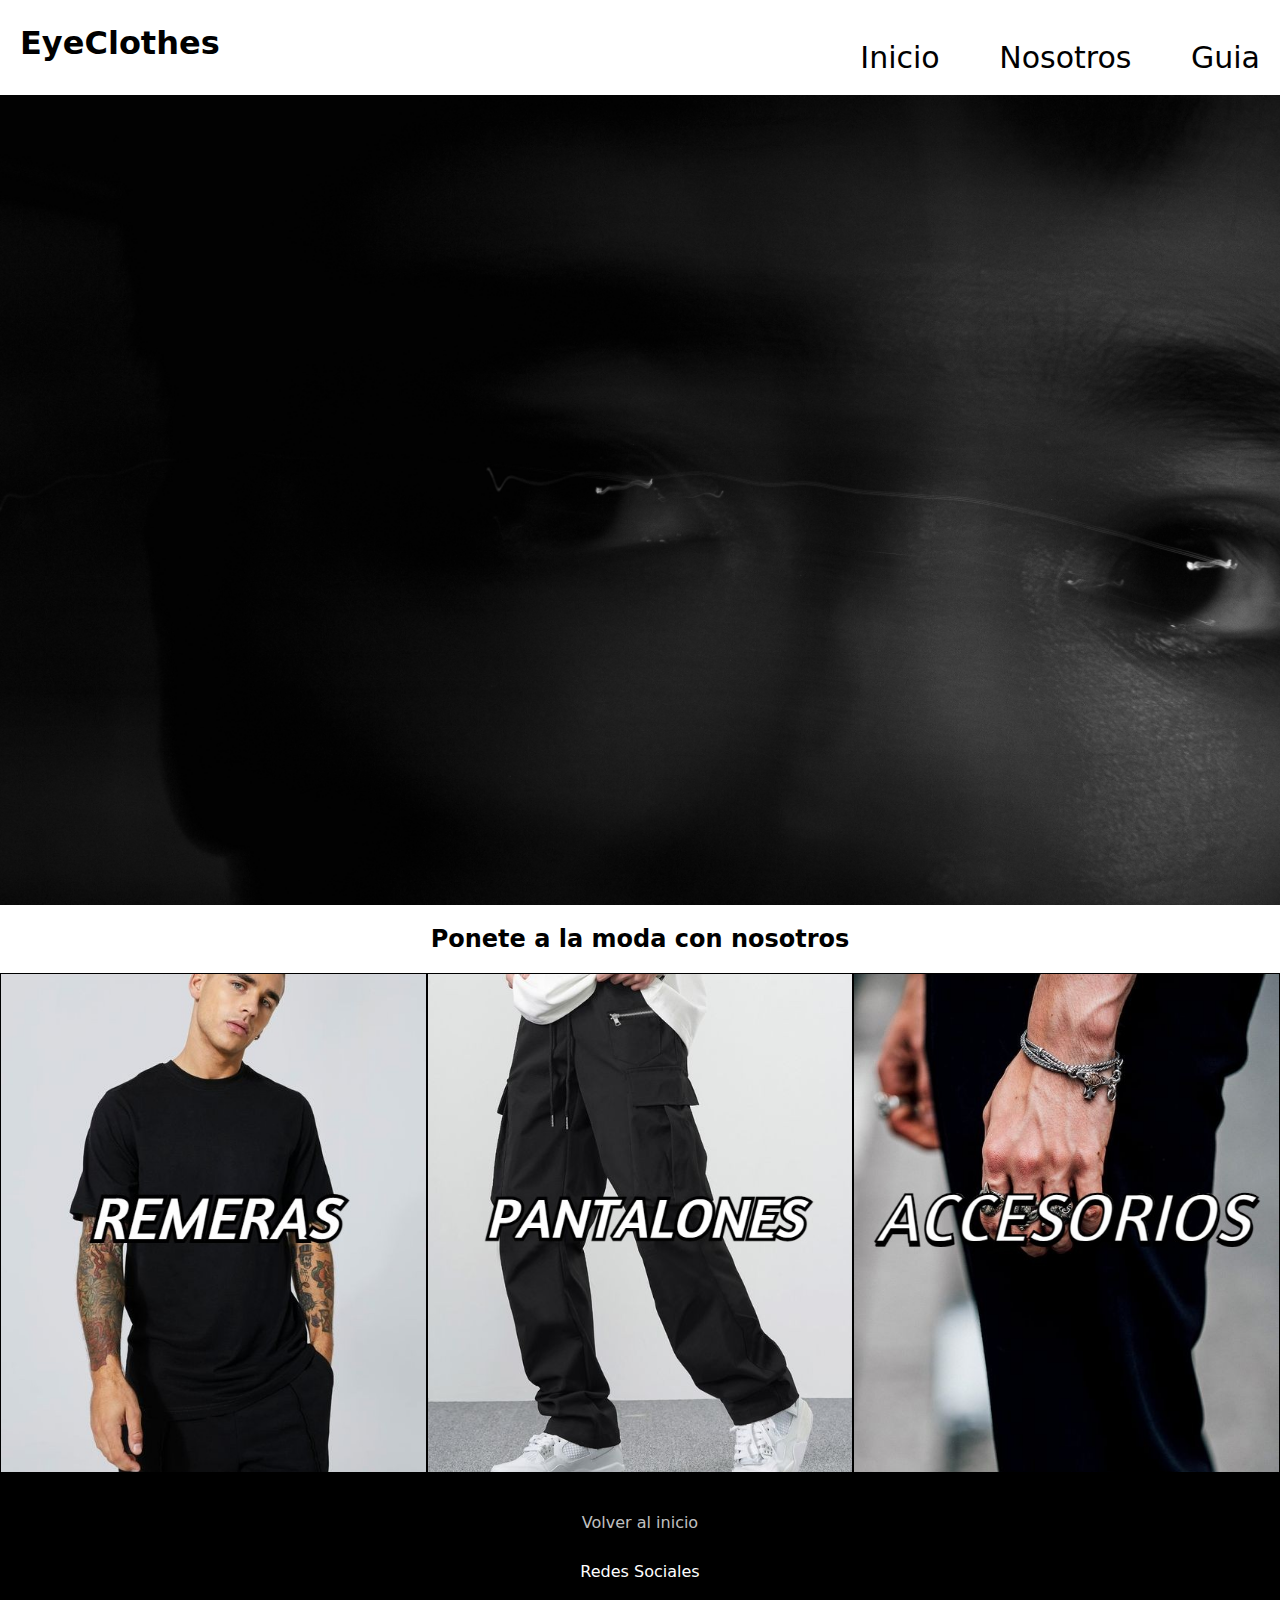
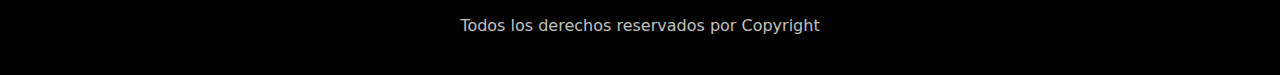
<file: index.html>
<!DOCTYPE html>
<html lang="es">
<head>
    <meta charset="UTF-8">
    <meta name="viewport" content="width=device-width, initial-scale=1.0">
    <title>EyeClothes</title>
    <link rel="stylesheet" href="https://cdnjs.cloudflare.com/ajax/libs/font-awesome/6.4.2/css/all.min.css" integrity="sha512-z3gLpd7yknf1YoNbCzqRKc4qyor8gaKU1qmn+CShxbuBusANI9QpRohGBreCFkKxLhei6S9CQXFEbbKuqLg0DA==" crossorigin="anonymous" referrerpolicy="no-referrer" />
    <link rel="stylesheet" href="estilos.css">
    <link rel="shortcut icon" href="images/icon.PNG" type="image/x-icon">
</head>
<body>

<!-- NAVBAR -->

<header>
    <a href="index.html" class="logo">

        <h1 class="nombre-logo"><i class="fa-solid fa-eye"></i>EyeClothes</h1>
    </a>
    <nav>
        <a href="index.html" class="nav-link">Inicio</a>
        <a href="pages/nosotros.html" class="nav-link">Nosotros</a>
        <a href="pages/guia.html" class="nav-link">Guia</a>
    </nav>
</header>

<!-- NAVBAR FIN-->

<!--  banner -->

<div class="banner">
</div>

<!-- banner fin -->


    <!--seccion-->
    <h2>Ponete a la moda con nosotros</h2>
    <div class="secciones">
        <a href="pages/remeras.html"class="item item1"></a>
        <a href="pages/pantalones.html" class="item item2"></a>
        <a href="pages/accesorios.html"class="item item3"></a>
      
    </div>
    <!--seccion fin-->

    <!-- footer -->

    <footer>
        <div class="navbar">

         <a href="#">Volver al inicio</a>
        </div>

        <div class="redes">
            <p>Redes Sociales</p>
           <a href=""><i class="fa-brands fa-facebook"></i></a>
           <a href=""><i class="fa-brands fa-instagram"></i></a>
           <a href=""><i class="fa-brands fa-twitter"></i></a>
        </div>

        <p>Todos los derechos reservados por Copyright</p>
    </footer>
    <!-- footer fin-->
</body>
</html>
</file>
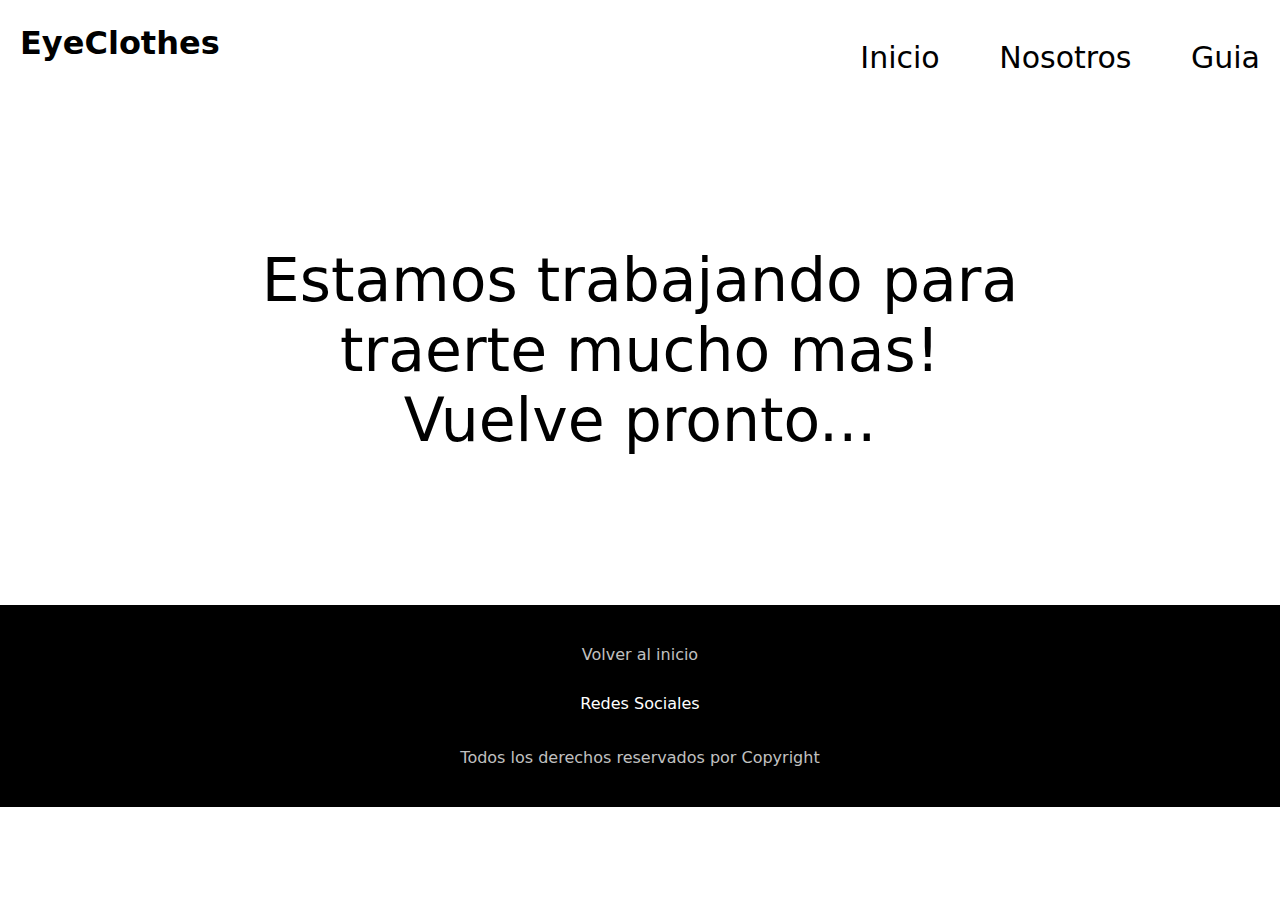
<file: pages/accesorios.html>
<!DOCTYPE html>
<html lang="es">
<head>
    <meta charset="UTF-8">
    <meta name="viewport" content="width=device-width, initial-scale=1.0">
    <title>EyeClothes</title>
    <link rel="stylesheet" href="https://cdnjs.cloudflare.com/ajax/libs/font-awesome/6.4.2/css/all.min.css" integrity="sha512-z3gLpd7yknf1YoNbCzqRKc4qyor8gaKU1qmn+CShxbuBusANI9QpRohGBreCFkKxLhei6S9CQXFEbbKuqLg0DA==" crossorigin="anonymous" referrerpolicy="no-referrer" />
    <link rel="stylesheet" href="../estilos.css">
    <link rel="shortcut icon" href="../images/icon.PNG" type="image/x-icon">
</head>
<body>
    <!-- NAVBAR -->

<header>
    <a href="../index.html" class="logo">

        <h1 class="nombre-logo"><i class="fa-solid fa-eye"></i>EyeClothes</h1>
    </a>
    <nav>
        <a href="../index.html" class="nav-link">Inicio</a>
        <a href="../pages/nosotros.html" class="nav-link">Nosotros</a>
        <a href="../pages/guia.html" class="nav-link">Guia</a>
    </nav>
</header>

<!-- NAVBAR FIN-->

<!--mensaje-->
<div class="mensaje"><p>Estamos trabajando para traerte mucho mas!</p>
    <p>Vuelve pronto...</p></div>

<!--mensaje fin-->

<!-- footer -->

<footer>
    <div class="navbar">

     <a href="../index.html">Volver al inicio</a>
    </div>

    <div class="redes">
        <p>Redes Sociales</p>
       <a href=""><i class="fa-brands fa-facebook"></i></a>
       <a href=""><i class="fa-brands fa-instagram"></i></a>
       <a href=""><i class="fa-brands fa-twitter"></i></a>
    </div>

    <p>Todos los derechos reservados por Copyright</p>
</footer>
<!-- footer fin-->
</body>
</html>
</file>
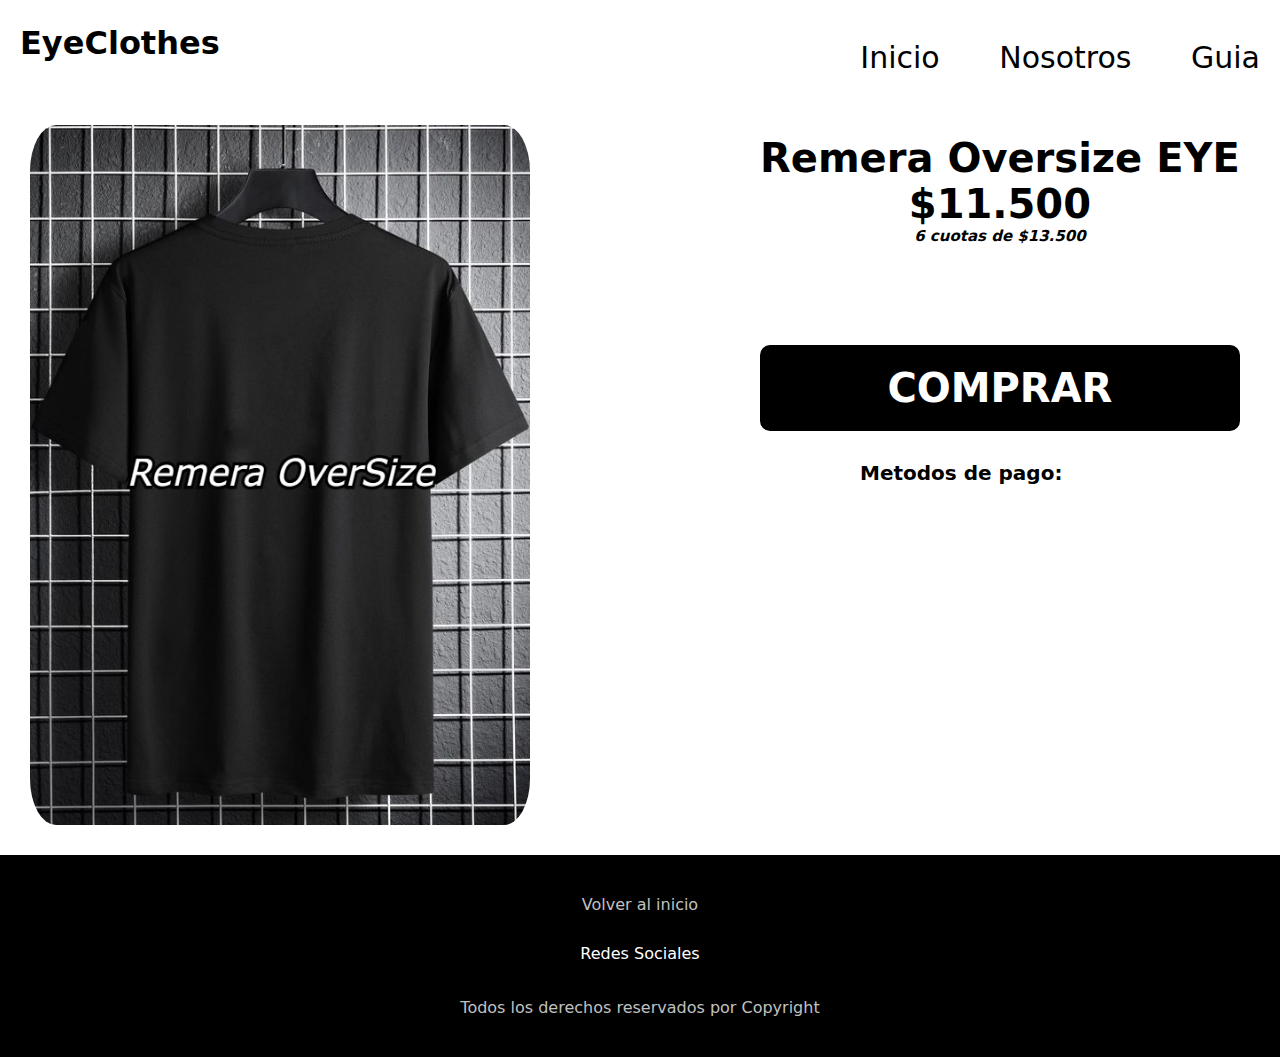
<file: pages/compra.html>
<!DOCTYPE html>
<html lang="es">
<head>
    <meta charset="UTF-8">
    <meta name="viewport" content="width=device-width, initial-scale=1.0">
    <title>EyeClothes</title>
    <link rel="stylesheet" href="https://cdnjs.cloudflare.com/ajax/libs/font-awesome/6.4.2/css/all.min.css" integrity="sha512-z3gLpd7yknf1YoNbCzqRKc4qyor8gaKU1qmn+CShxbuBusANI9QpRohGBreCFkKxLhei6S9CQXFEbbKuqLg0DA==" crossorigin="anonymous" referrerpolicy="no-referrer" />
    <link rel="stylesheet" href="../estilos.css">
    <link rel="shortcut icon" href="../images/icon.PNG" type="image/x-icon">
</head>
<body>
 <!-- NAVBAR -->

 <header>
    <a href="../index.html" class="logo">

        <h1 class="nombre-logo"><i class="fa-solid fa-eye"></i>EyeClothes</h1>
    </a>
    <nav>
        <a href="../index.html" class="nav-link">Inicio</a>
        <a href="../pages/nosotros.html" class="nav-link">Nosotros</a>
        <a href="../pages/guia.html" class="nav-link">Guia</a>
    </nav>
</header>

<!-- NAVBAR FIN-->





<section class="clase1">
    
    <img src="../images/remerarda.jpg" height="700" width="500">
    <h4>Remera Oversize EYE
        <p>$11.500   <p id="cuotas">6 cuotas de $13.500</p></p>

      <div id="botoncomprar"><a href="#">COMPRAR</a></div> 
   <div class="metodospago">
    <p>Metodos de pago: </p>
    </div>
    <div class="iconospago">
 <ul>
    <li><i class="fa-brands fa-paypal"></i></li>
    <li><i class="fa-solid fa-credit-card"></i></li>
    <li><i class="fa-solid fa-building-columns"></i></li>
 </ul>
   </div>
    </h4>
   </section> 

   <!-- footer -->

<footer>
    <div class="navbar">

     <a href="../index.html">Volver al inicio</a>
    </div>

    <div class="redes">
        <p>Redes Sociales</p>
       <a href=""><i class="fa-brands fa-facebook"></i></a>
       <a href=""><i class="fa-brands fa-instagram"></i></a>
       <a href=""><i class="fa-brands fa-twitter"></i></a>
    </div>

    <p>Todos los derechos reservados por Copyright</p>
</footer>
<!-- footer fin-->
    
</body>
</html>
</file>
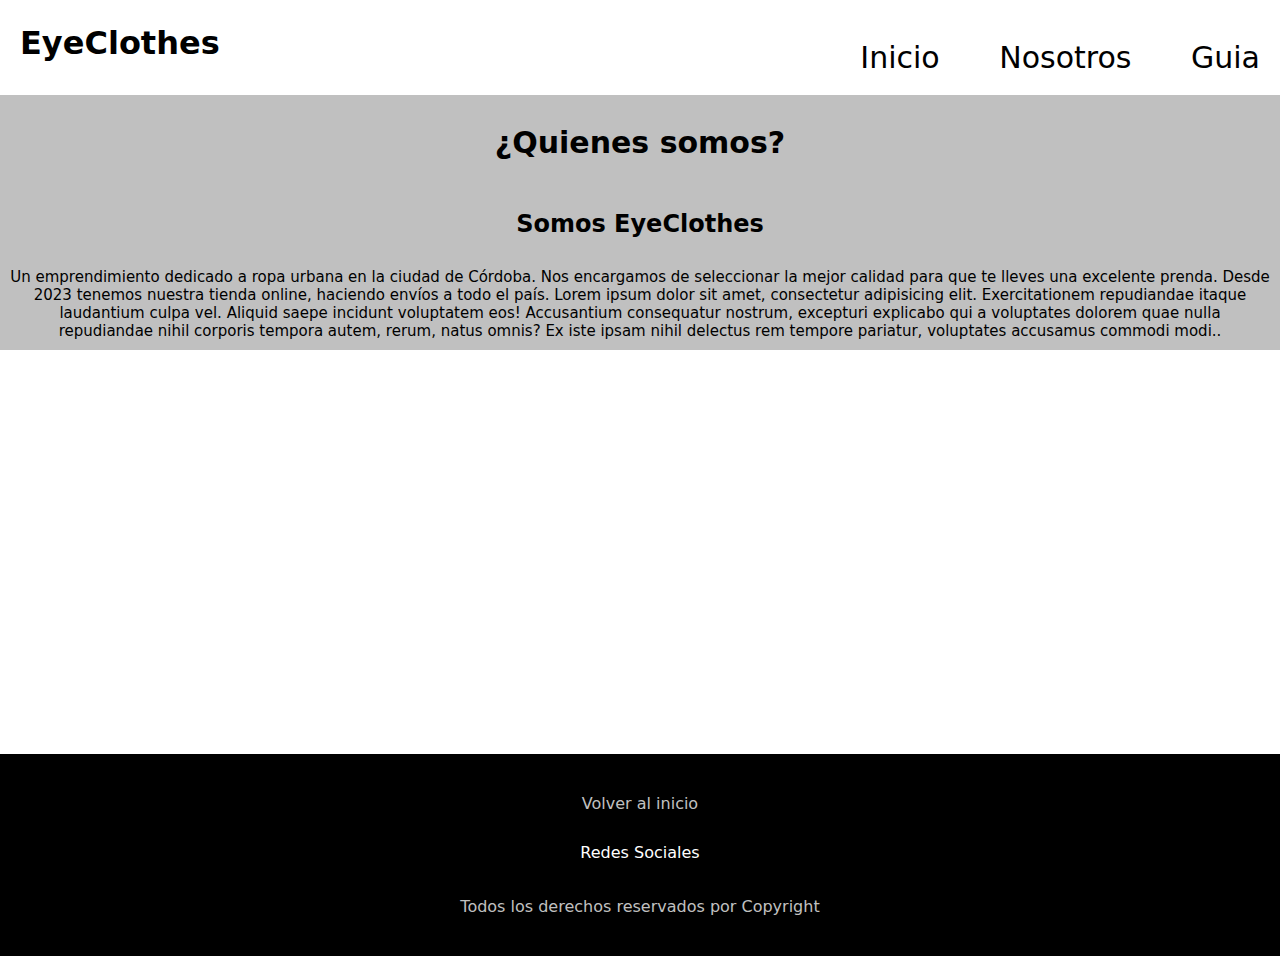
<file: pages/nosotros.html>
<!DOCTYPE html>
<html lang="es">
<head>
    <meta charset="UTF-8">
    <meta name="viewport" content="width=device-width, initial-scale=1.0">
    <title>EyeClothes</title>
    <link rel="stylesheet" href="https://cdnjs.cloudflare.com/ajax/libs/font-awesome/6.4.2/css/all.min.css" integrity="sha512-z3gLpd7yknf1YoNbCzqRKc4qyor8gaKU1qmn+CShxbuBusANI9QpRohGBreCFkKxLhei6S9CQXFEbbKuqLg0DA==" crossorigin="anonymous" referrerpolicy="no-referrer" />
    <link rel="stylesheet" href="../estilos.css">
    <link rel="shortcut icon" href="../images/icon.PNG" type="image/x-icon">
</head>
<body>
    
    <!-- NAVBAR -->

<header>
    <a href="../index.html" class="logo">

        <h1 class="nombre-logo"><i class="fa-solid fa-eye"></i>EyeClothes</h1>
    </a>
    <nav>
        <a href="../index.html" class="nav-link">Inicio</a>
        <a href="../pages/nosotros.html" class="nav-link">Nosotros</a>
        <a href="../pages/guia.html" class="nav-link">Guia</a>
    </nav>
</header>

<!-- NAVBAR FIN-->

<div class="nosotros">
<h3>¿Quienes somos?</h3>
<h2>Somos EyeClothes</h2>
<p>Un emprendimiento dedicado a ropa urbana en la ciudad de Córdoba. Nos encargamos de seleccionar la mejor calidad para que te lleves una excelente prenda. Desde 2023 tenemos nuestra tienda online, haciendo envíos a todo el país. Lorem ipsum dolor sit amet, consectetur adipisicing elit. Exercitationem repudiandae itaque laudantium culpa vel. Aliquid saepe incidunt voluptatem eos! Accusantium consequatur nostrum, excepturi explicabo qui a voluptates dolorem quae nulla repudiandae nihil corporis tempora autem, rerum, natus omnis? Ex iste ipsam nihil delectus rem tempore pariatur, voluptates accusamus commodi modi..</p>
</div>
<div class="mapa">
    <iframe src="https://www.google.com/maps/embed?pb=!1m18!1m12!1m3!1d3405.043604020968!2d-64.22639722493962!3d-31.412924696082996!2m3!1f0!2f0!3f0!3m2!1i1024!2i768!4f13.1!3m3!1m2!1s0x943298a39d7dfb9b%3A0xdc5d82b765ca46a7!2sC.%20Robin%20Ferreyra%202968%2C%20X5002JUV%20C%C3%B3rdoba!5e0!3m2!1sen!2sar!4v1690577932571!5m2!1sen!2sar" style="border:0;" allowfullscreen="" loading="lazy" referrerpolicy="no-referrer-when-downgrade"></iframe>
</div>


 <!-- footer -->

 <footer>
    <div class="navbar">

     <a href="../index.html">Volver al inicio</a>
    </div>

    <div class="redes">
        <p>Redes Sociales</p>
       <a href=""><i class="fa-brands fa-facebook"></i></a>
       <a href=""><i class="fa-brands fa-instagram"></i></a>
       <a href=""><i class="fa-brands fa-twitter"></i></a>
    </div>

    <p>Todos los derechos reservados por Copyright</p>
</footer>
<!-- footer fin-->
</body>
</html>
</file>
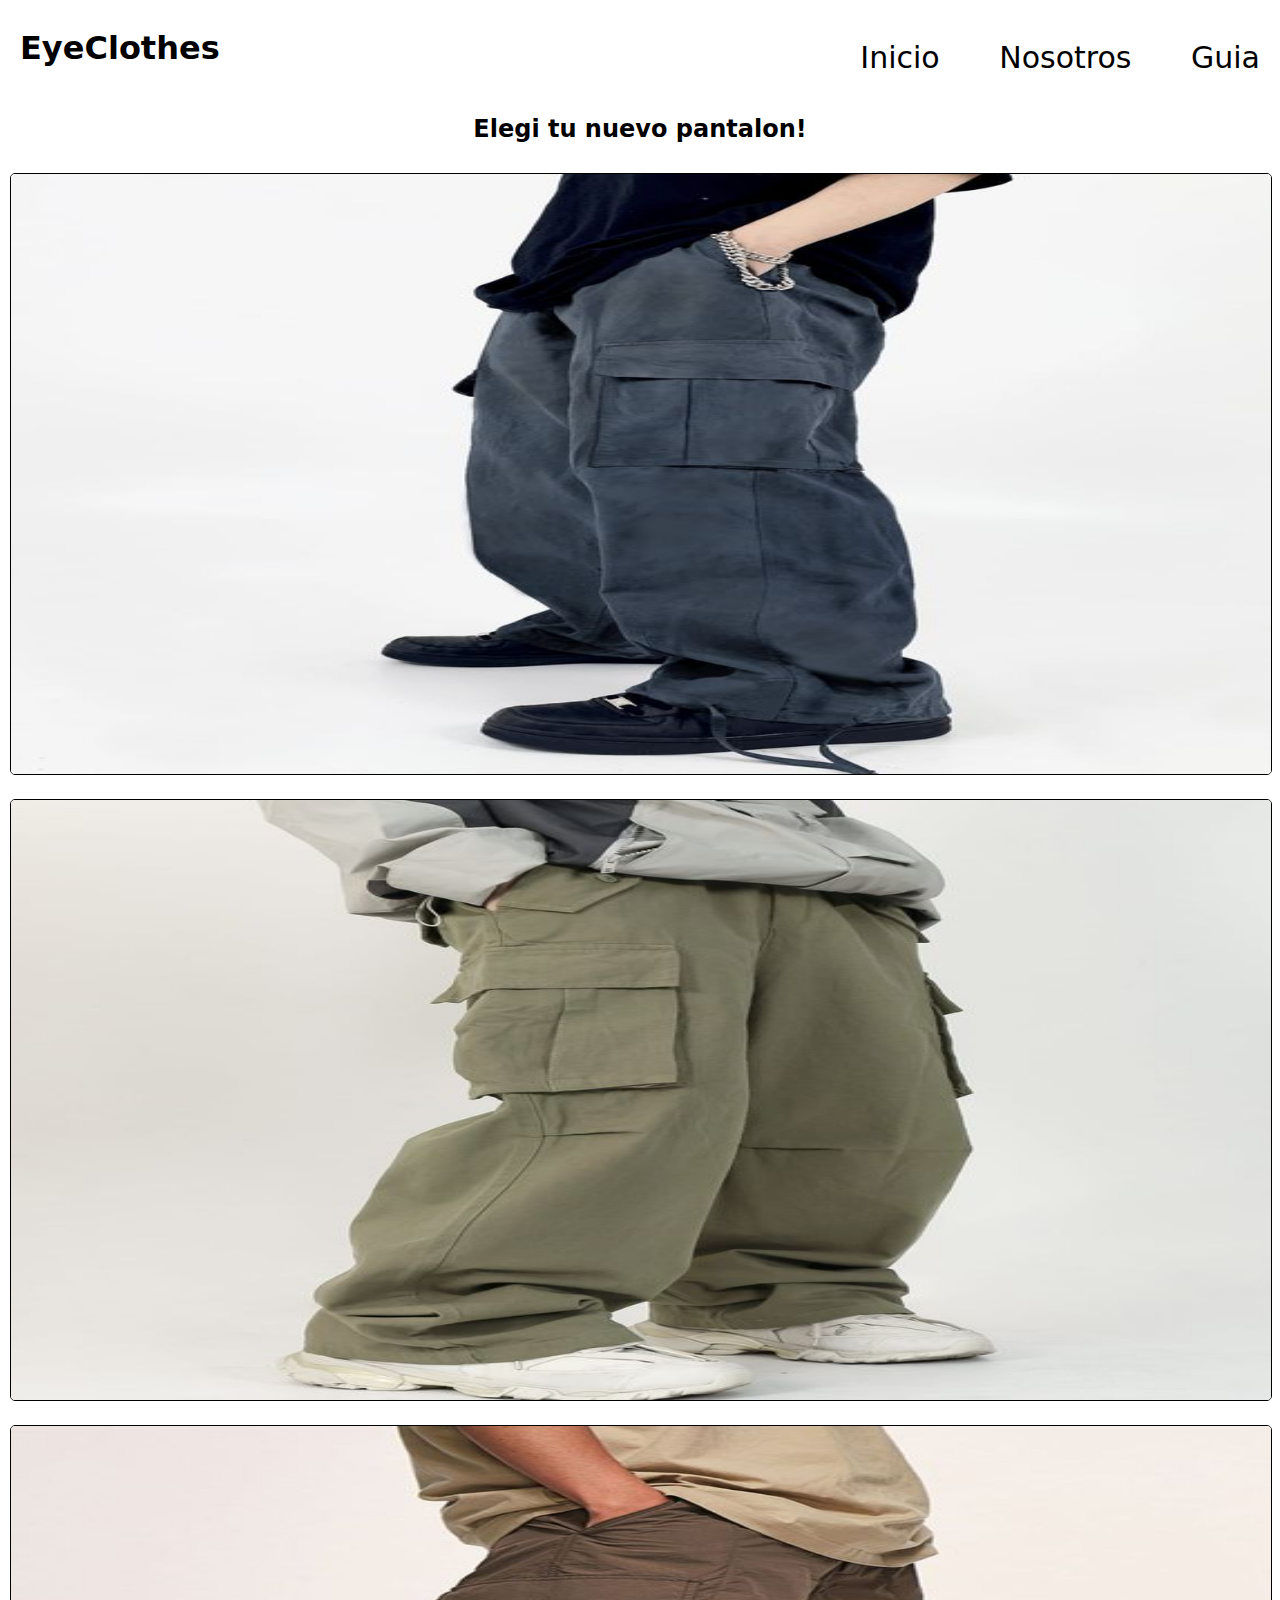
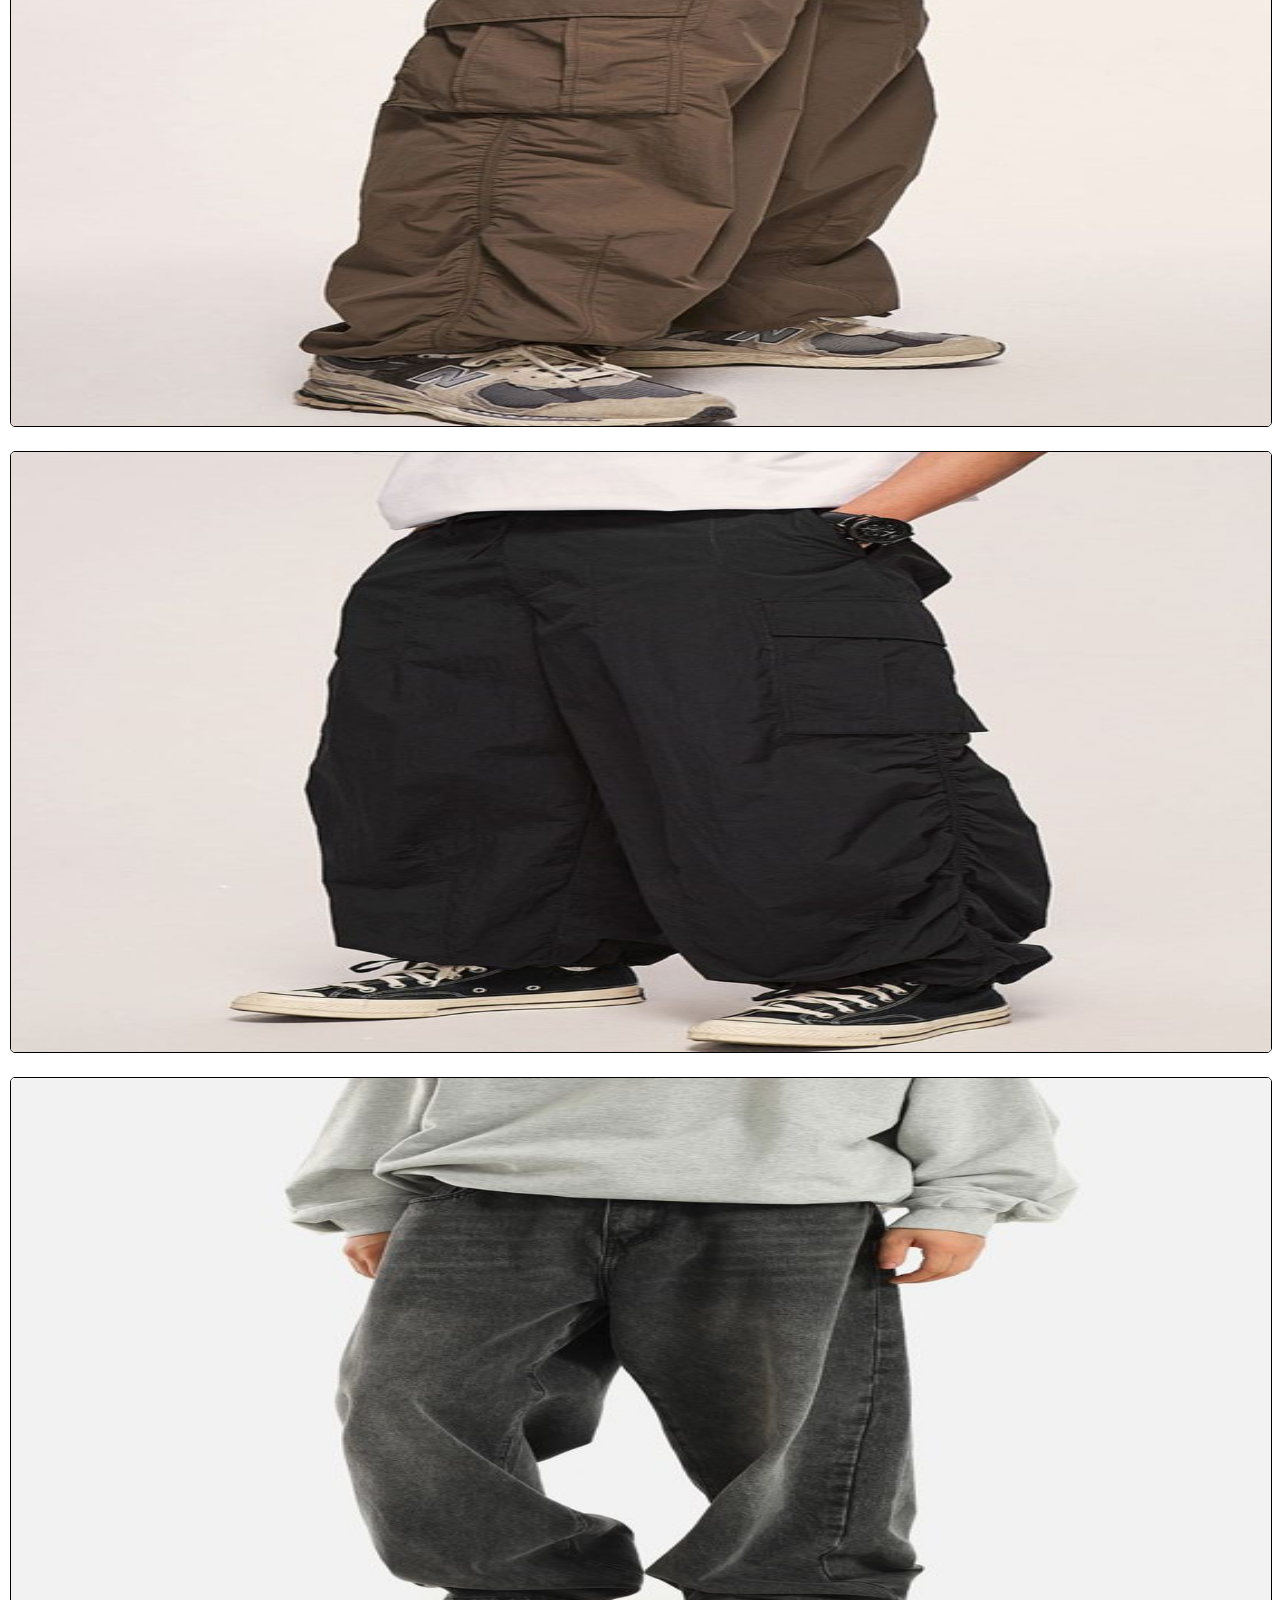
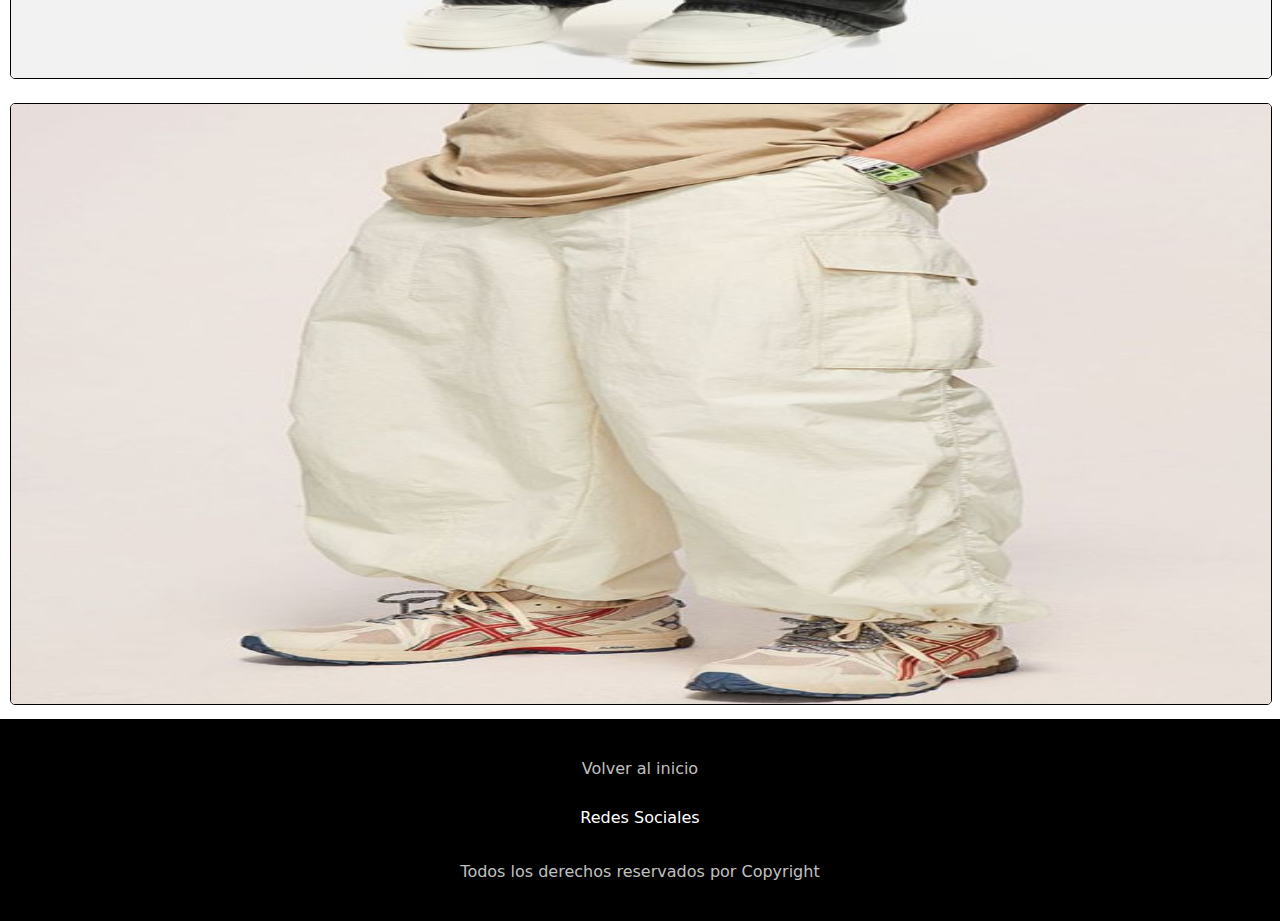
<file: pages/pantalones.html>
<!DOCTYPE html>
<html lang="es">
<head>
    <meta charset="UTF-8">
    <meta name="viewport" content="width=device-width, initial-scale=1.0">
    <title>EyeClothes</title>
    <!--   bs inicia-->
    <link href="https://cdn.jsdelivr.net/npm/bootstrap@5.1.3/dist/css/bootstrap.min.css" rel="stylesheet" integrity="sha384-1BmE4kWBq78iYhFldvKuhfTAU6auU8tT94WrHftjDbrCEXSU1oBoqyl2QvZ6jIW3" crossorigin="anonymous">
    <!-- bs fin-->
    <link rel="stylesheet" href="https://cdnjs.cloudflare.com/ajax/libs/font-awesome/6.4.2/css/all.min.css" integrity="sha512-z3gLpd7yknf1YoNbCzqRKc4qyor8gaKU1qmn+CShxbuBusANI9QpRohGBreCFkKxLhei6S9CQXFEbbKuqLg0DA==" crossorigin="anonymous" referrerpolicy="no-referrer" />
    <link rel="stylesheet" href="../estilos.css">
    <link rel="shortcut icon" href="../images/icon.PNG" type="image/x-icon">
</head>
<body>
    <!-- NAVBAR -->

<header>
    <a href="../index.html" class="logosinbs">

        <h1 class="nombre-logo"><i class="fa-solid fa-eye"></i>EyeClothes</h1>
    </a>
    <nav class="navpant">
        <a href="../index.html" >Inicio</a>
        <a href="../pages/nosotros.html" >Nosotros</a>
        <a href="../pages/guia.html" >Guia</a>
    </nav>
</header>

<!-- NAVBAR FIN-->

<!--pantalones grids bs-->
<h2>Elegi tu nuevo pantalon!</h2>

    <section id="galeria" class="container">  

        <div class="row">
            <div class="col-lg-4">
                <img src="../images/pantalon1.jpg" alt="pantalones">
            </div>
            <div class="col-lg-4">
                <img src="../images/pantalon2.jpg" alt="pantalones">
            </div>
            <div class="col-lg-4">
                <img src="../images/pantalon3.jpg" alt="--pantalones">
            </div>
            <div class="col-lg-4">
                <img src="../images/pantalon4.jpg" alt="pantalones">
            </div>
            <div class="col-lg-4">
                <img src="../images/pantalon5.jpg" alt="pantalones">
            </div>
            <div class="col-lg-4">
                <img src="../images/pantalon6.jpg" alt="pantalones">
              
            </div>
        </div>
    </section>
</div>
<!--pantalones grids bs fin-->

<!-- footer -->

<footer>
    <div class="navbarfooter">

     <a href="../index.html">Volver al inicio</a>
    </div>

    <div class="redes">
        <p>Redes Sociales</p>
       <a href=""><i class="fa-brands fa-facebook"></i></a>
       <a href=""><i class="fa-brands fa-instagram"></i></a>
       <a href=""><i class="fa-brands fa-twitter"></i></a>
    </div>

    <p>Todos los derechos reservados por Copyright</p>
</footer>
<!-- footer fin-->



<!-- bundle BS-->
<script src="https://cdn.jsdelivr.net/npm/bootstrap@5.1.3/dist/js/bootstrap.bundle.min.js" integrity="sha384-ka7Sk0Gln4gmtz2MlQnikT1wXgYsOg+OMhuP+IlRH9sENBO0LRn5q+8nbTov4+1p" crossorigin="anonymous"></script>
<!-- bundle BS fin-->
</body>
</html>
</file>
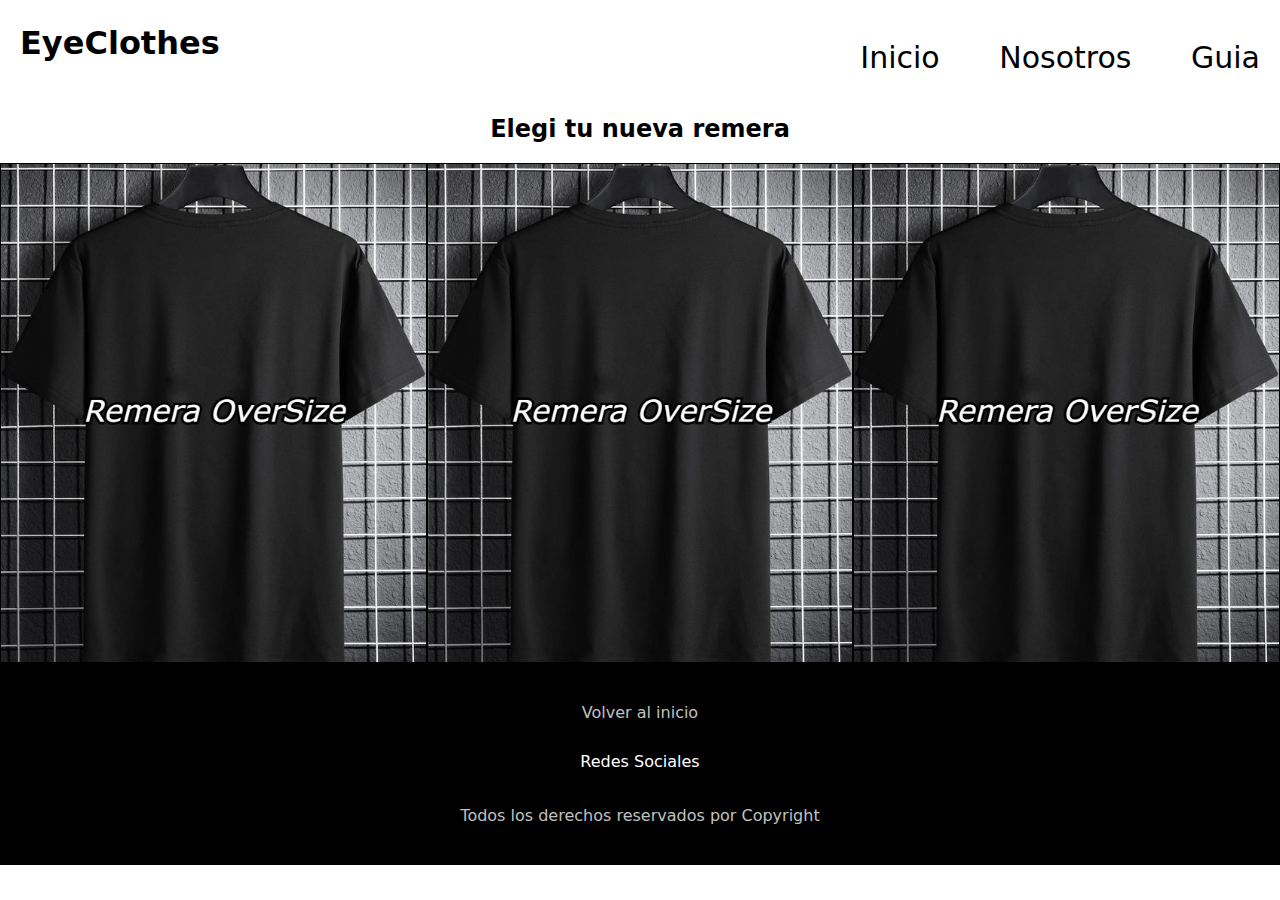
<file: pages/remeras.html>
<!DOCTYPE html>
<html lang="es">
<head>
    <meta charset="UTF-8">
    <meta name="viewport" content="width=device-width, initial-scale=1.0">
    <title>EyeClothes</title>
    <link rel="stylesheet" href="https://cdnjs.cloudflare.com/ajax/libs/font-awesome/6.4.2/css/all.min.css" integrity="sha512-z3gLpd7yknf1YoNbCzqRKc4qyor8gaKU1qmn+CShxbuBusANI9QpRohGBreCFkKxLhei6S9CQXFEbbKuqLg0DA==" crossorigin="anonymous" referrerpolicy="no-referrer" />
    <link rel="stylesheet" href="../estilos.css">
    <link rel="shortcut icon" href="../images/icon.PNG" type="image/x-icon">
</head>
<body>
    <!-- NAVBAR -->

<header>
    <a href="../index.html" class="logo">

        <h1 class="nombre-logo"><i class="fa-solid fa-eye"></i>EyeClothes</h1>
    </a>
    <nav>
        <a href="../index.html" class="nav-link">Inicio</a>
        <a href="../pages/nosotros.html" class="nav-link">Nosotros</a>
        <a href="../pages/guia.html" class="nav-link">Guia</a>
    </nav>
</header>

<!-- NAVBAR FIN-->

<!--grid para remeras-->
<h2>Elegi tu nueva remera</h2>

    <div class="secciones">
        <a href="../pages/compra.html"class="item item4"></a>
        <a href="../pages/compra.html" class="item item5"></a>
        <a href="../pages/compra.html"class="item item6"></a>
      
    </div>
  
<!--grid para remeras  fin-->

 <!-- footer -->

 <footer>
    <div class="navbar">

     <a href="../index.html">Volver al inicio</a>
    </div>

    <div class="redes">
        <p>Redes Sociales</p>
       <a href=""><i class="fa-brands fa-facebook"></i></a>
       <a href=""><i class="fa-brands fa-instagram"></i></a>
       <a href=""><i class="fa-brands fa-twitter"></i></a>
    </div>

    <p>Todos los derechos reservados por Copyright</p>
</footer>
<!-- footer fin-->


</body>
</html>
</file>
<file: estilos.css>
*{
    margin: 0;
    padding: 0;
    font-family: system-ui, -apple-system, BlinkMacSystemFont, 'Segoe UI', Roboto, Oxygen, Ubuntu, Cantarell, 'Open Sans', 'Helvetica Neue', sans-serif;
}

h3{
    font-size: 30px;
    text-align: center;
    padding: 30px;
}
h2{
    text-align: center;
    padding: 20px;
}
a{color: black;
    text-decoration: none;
}

/* navbar*/
navpant a{
   display: flex;
}

header{
   padding: 20px;
   
}

.logo{padding-bottom: 10px;
    text-align: center;
    color: black;
    transition: 0.4s;
}
nav a{
    padding-top: 20px;
    color: black;
text-align: center;
word-spacing: 30px;
transition: 0.4s;
}

nav a:hover{
    color: gray;
}

/* navbar fin*/



/* banner */
.banner{
    width: 100%;
    height: 200px;
background-image: url(images/banner.png.jpg);
background-size: cover;
background-position: center;  
}
/* banner fin */

/* secciones */
.secciones{
   
    background-color: silver;
    display: grid;
    grid-template-columns: repeat(1, 1fr);
    grid-template-rows: repeat(3, 300px);
}
.item{
    border: 1px solid black;
    background-size: cover;
    background-position: center;
    transition: 0.4s;
}

.item1{
  
    background-image: url(/images/tshirt.jpg);
    
}
.item2{
   
    background-image: url(/images/pants.jpg);
   
}
.item3{
   
    background-image: url(/images/accesorios.jpg);
}

.item:hover{
    
    transform: scale(1.02);
   border-radius: 1px;
}
/* secciones fin */

/* FOOTER */


a:hover{
    transition: 0.4s;
    color: silver;
}
footer{
    color: silver;
    background-color: black;
    padding: 40px;
    text-align: center;
}
footer a{
    color: silver;
    transition: 0.4s;
}

footer i{
    
    font-size: 30px;
    padding: 10px;
    transition: 0.4s;
}

footer .redes{
    color: white;
    margin-top: 30px; 
}

footer i:hover{
    font-size: 40px;
}

footer a:hover{
    font-size: 30px;
}

/* FOOTER FIN*/


/* css para remeras.html */

.item4{
    background-image: url(images/remerarda.jpg);
}
.item5{
    background-image: url(images/remerarda.jpg);
}
.item6{
    background-image: url(images/remerarda.jpg);
}
/* css para remeras.html fin*/

/* nosotros.html*/
.nosotros{
    background-color: silver;
}
.nosotros p{
    text-align: center;
    font-size: 15px;
    padding: 10px;
}
.mensaje{
    text-align: center;
    font-size: 25px;
    padding: 20px;
}
.mapa{

    background-size: cover;
}
/*nosotros.html*/

.comocomprar {font-size: 30px;
    padding: 30px;
text-align: center;
}
.guiatalles{text-align: center;
    font-size: 30px;
    padding: 30px;
}



/* compra.html*/

h4{
    text-align: center;
    padding-top: 40px;
    font-size: 40px;
    padding-left: 200px;
}
.clase1{
    display: flex;
      
  }
  .clase1 img{
      transition: 0.4s;
      padding: 30px;
      border-radius: 10%;
  }

  .clase1 img:hover{
    transform: scale(1.01);
  }
  #cuotas{
    font-size: 15px;
    font-style:oblique;
    padding-bottom: 100px;

}
.clase1 a{
    color: white;
}
#botoncomprar{
    background-color: black;
    text-align: center;
    padding: 20px;
    border-radius: 10px;
    transition: 0.4s;
}

#botoncomprar:hover{
    box-shadow: 1px 10px 15px rgba(0, 0, 0, 0.50);
    font-size: 50px;
  
}

.metodospago{text-align: center;
    padding-top:30px ;
    padding-left: 100px;
    font-size: 20px;
    display: flex;
}
.iconospago ul{list-style: none;
    transition: 0.4s;
    display: flex;
    letter-spacing: 30px;
    padding-top: 30px;
    padding-left: 100px;
}


/*compra.html fin*/

/* BOOSTRAP GRID pantalones.html*/

#galeria img{
    width: 100%;
    height: 600px;
    border: 1px black solid;
    border-radius: 5px;
    transition: 0.4s;
}
.col-lg-4{
    padding: 10px;
}

#galeria img:hover{
    transform: scale(1.04);
}

/* pantalones.html fin*/

/* media queries responsive */
@media only screen and (min-width:320px){
    nav{font-size: 20px;
        padding-top: 20px;
        color: black;
    text-align: center;
    word-spacing: 30px;
    }
    

}


@media only screen and (min-width:480px){
    nav{font-size: 20px;
        padding-top: 20px;
        color: black;
    text-align: center;
    word-spacing: 50px;
    }

    .mensaje{
        padding: 60px;
        font-size: 30px;
    }
    .mapa iframe{
        width: 100%;
        height: 400px;
        background-size: cover;
    }

.secciones{
    grid-template-columns: repeat(1, 1fr);
    grid-template-rows: repeat(3, 200px);
}


}

@media only screen and (min-width:768px){
header{
    display: flex;
    align-items: center;
    justify-content: space-between;
}

.mensaje{
    font-size: 50px;
    padding: 70px;
    text-align: center;
}
nav{
    font-size: 30px;
    justify-content: center;
}
.logo{
    
    justify-content: center;
}



    .banner{
        width: 100%;
    height: 400px;
background-image: url(/images/banner.png.jpg);
background-size: cover;
background-position: center;
    }


    .secciones{
        grid-template-columns: repeat(3, 1fr);
        grid-template-rows: repeat(1,500px);
    }

    .item1{
        grid-column: 1/2;
        grid-row: 1/3;
    }
    .item2{
        grid-column: 2/3;
        grid-row: 1/3;
    }
    .item3{
        grid-column: 3/4;
        grid-row: 1/3;
    }
}

@media only screen and (min-width: 1024px){

.mensaje{padding: 150px;
    font-size: 60px;
}
    .banner{
        width: 100%;
    height: 90vh;
background-image: url(/images/banner.png.jpg);
background-size: cover;
background-position: center;
    }
   .secciones{
    grid-template-columns: repeat(3, 1fr);
    grid-template-rows: repeat(1, 500px);
   }

}
</file>
